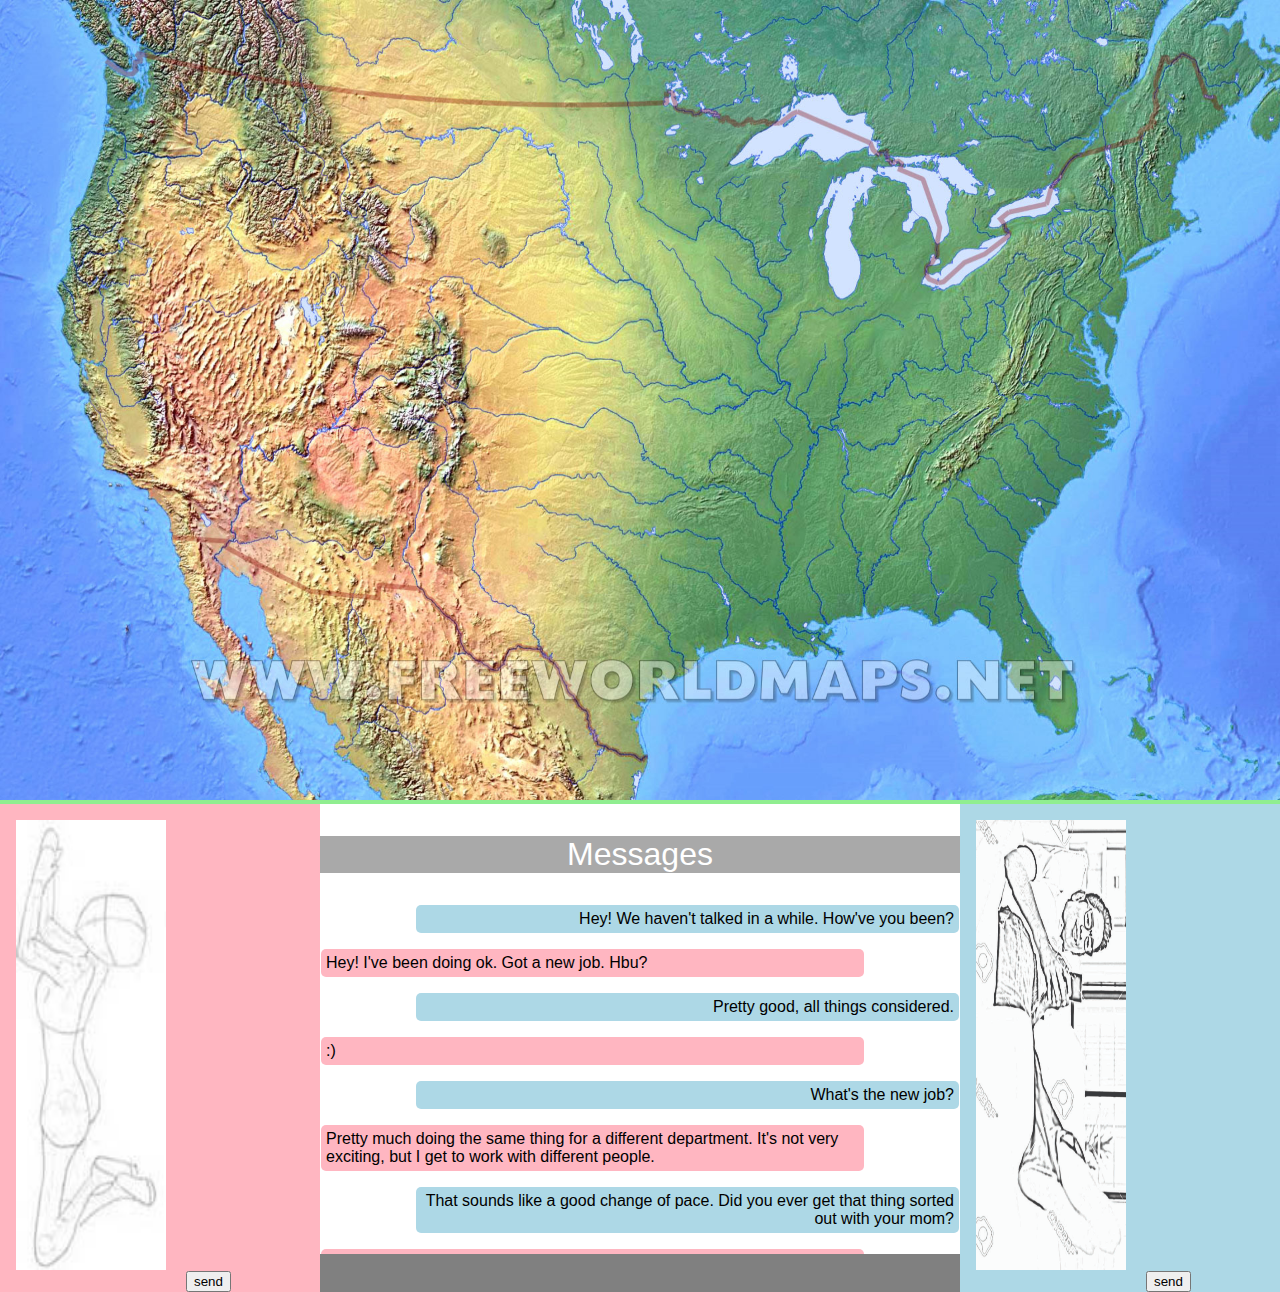
<file: index.html>
<!DOCTYPE html>
<html>

<head>
  <title>WebComic Scene 1</title>
  <script src="js/jquery-1.12.3.min.js" type="text/javascript"></script>
  <script src="js/main.js" type="text/javascript"></script>
  <link rel="stylesheet" type="text/css" href="css/main.css" />
</head>

<body>


  <div class="map">
    <!-- <img src="http://placehold.it/600x450"> -->
    <img src="Images/Scene-1/map.jpg" />
  </div>

  <div class="female">
    <!-- <img src="http://placehold.it/150x450"> -->
    <img src="Images/Scene-1/sketch-girl-lying1vertical.jpg"/>
    <button class="sendf">send</button>
  </div>

  <div class="conversation">
    <div class="convohead">
      <p> Messages </p>
    </div>
    <div class="convocontent">
      <p class="him"> Hey! We haven't talked in a while. How've you been? </p>
      <p class="her"> Hey! I've been doing ok. Got a new job. Hbu? </p>
      <p class="him"> Pretty good, all things considered. </p>
      <p class="her"> :) </p>
      <p class="him"> What's the new job? </p>
      <p class="her"> Pretty much doing the same thing for a different department. It's not very exciting, but I get to work with different people. </p>
      <p class="him"> That sounds like a good change of pace. Did you ever get that thing sorted out with your mom? </p>
      <p class="her"> Oh yeah. That was like a year ago! Yeah, I guess you could say it's "sorted out". </p>
      <p class="him"> Has it really been a year since we talked? </p>
      <p class="her"> Yeah, just about. </p>
      <p class="him"> Wow. </p>
      <p class="him"> I saw your post about your breakup. I'm sorry to hear that. </p>
      <p class="her"> Thanks. It was time. </p>
      <p class="him"> Yeah, it's still hard to lose someone. I can't believe you dated for 7 years. </p>
      <p class="her"> Me neither. Especially since 5 of them were so unhappy. </p>
      <p class="him"> You deserve better. </p>
      <p class="her"> I don't think it's a question of deserving, but thanks. </p>
      <p class="him"> Of all the people I know, I think you deserve the most to be happy. You work so hard. You're so kind and supportive of everyone else. You're seriously the strongest woman I know. </p>
      <p class="her"> Haha, thanks... But I don't think you just earn your way to happiness. It seems more ellusive than that. I think maybe happiness isn't the goal anyway. </p>
      <p class="him"> Oh yeah? What is then? </p>
      <p class="her"> Growth. Change. </p>
      <p class="her"> Like are you moving forward? Are you becoming something more than you've always been? </p>
      <p class="him"> I like that. I think that's a better goal than happiness. </p>
      <p class="her"> At least it's one you have more control over... </p>
    </div>
  </div>

  <div class="male">
    <!-- <img src="http://placehold.it/150x450"> -->
    <img src="Images/Scene-1/guy-phone-couch-1vertical.jpg" />
    <button class="sendm">send</button>
  </div>




</body>


</html>
</file>
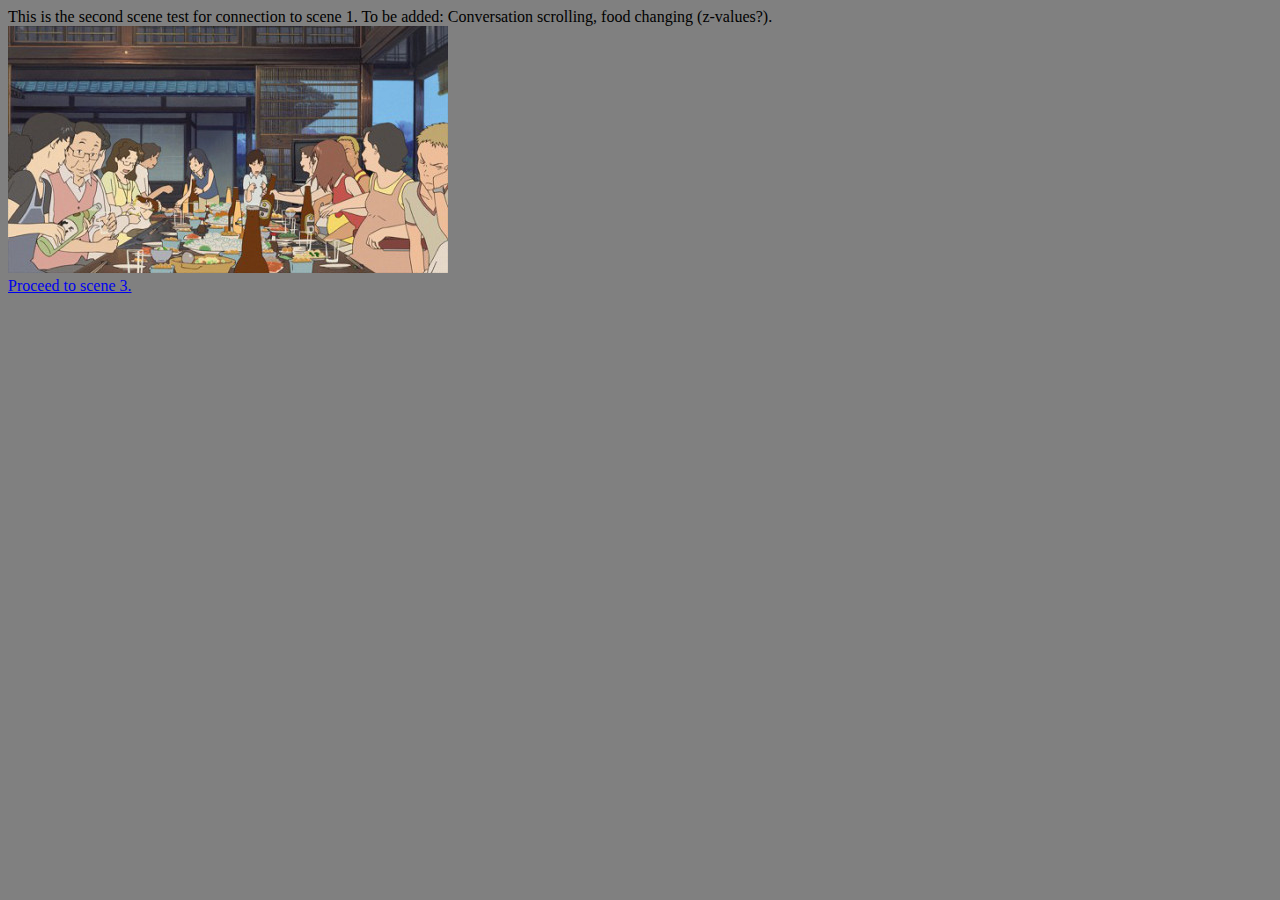
<file: Scene2/Scene2.html>
<!DOCTYPE html>
<html>

<head>
  <title>WebComic Scene 2</title>
  <script src="../js/jquery-1.12.3.min.js" type="text/javascript"></script>
  <script src="../js/scene2.js" type="text/javascript"></script>
  <link rel="stylesheet" type="text/css" href="../css/scene2/scene2.css" />
</head>

<body>

  This is the second scene test for connection to scene 1. To be added: Conversation scrolling, food changing (z-values?).

  <div>
    <img src="../Images/Scene-2/perfect-table-perspective-example.jpg" />
  </div>

<a href="../Scene3/Scene3.html">Proceed to scene 3. </a>

</body>


</html>
</file>
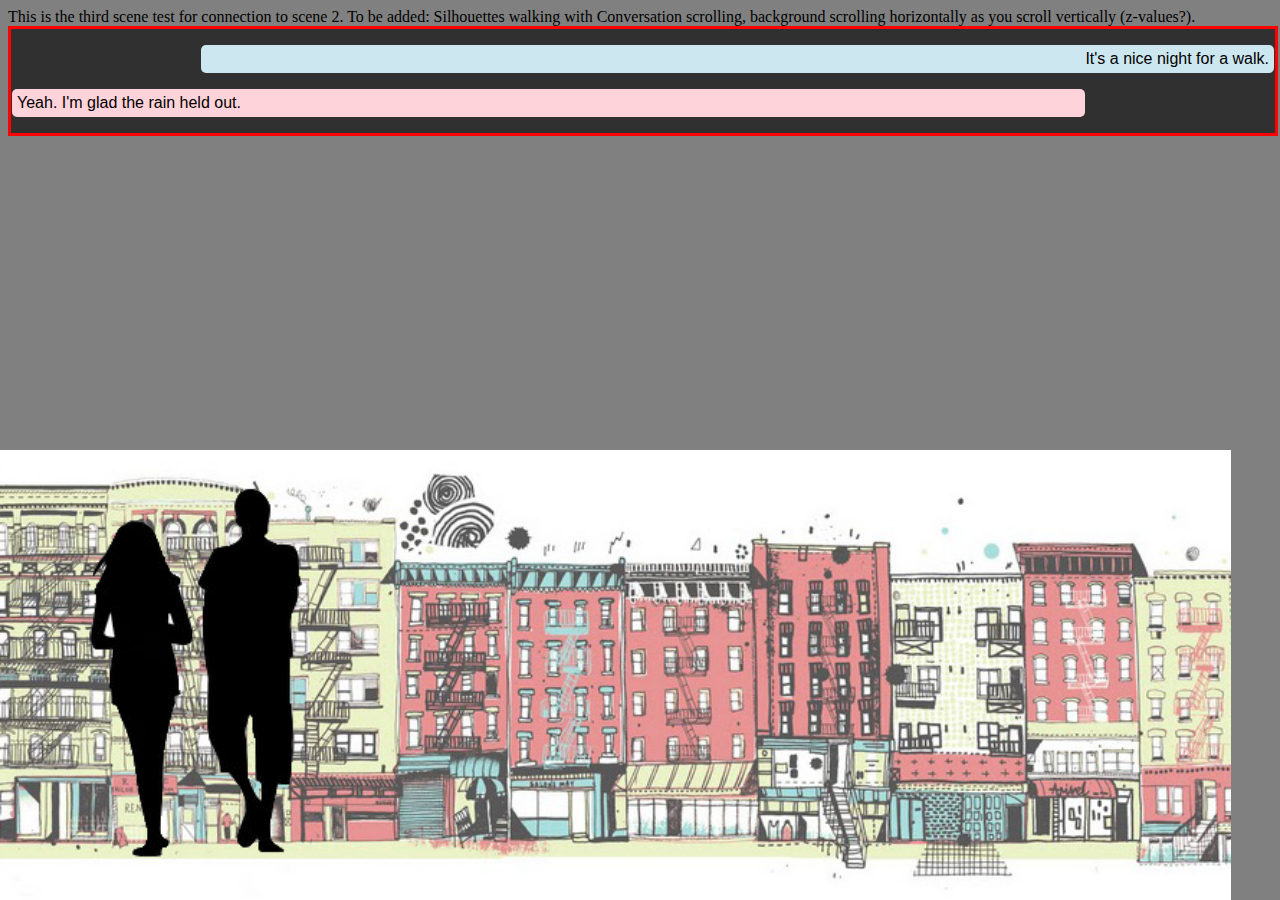
<file: Scene3/Scene3.html>
<!DOCTYPE html>
<html>

<head>
  <title>WebComic Scene 3</title>
  <script src="../js/jquery-1.12.3.min.js" type="text/javascript"></script>
  <script src="../js/scene3.js" type="text/javascript"></script>
  <link rel="stylesheet" type="text/css" href="../css/scene3/scene3.css" />
</head>

<body>

  <div class="temptext">
    This is the third scene test for connection to scene 2. To be added: Silhouettes walking with Conversation scrolling, background scrolling horizontally as you scroll vertically (z-values?).
  </div>

  <div class="conversation">
    <div class="convocontent">
      <p class="him"> It's a nice night for a walk. </p>
      <p class="her"> Yeah. I'm glad the rain held out. </p>
    </div>
  </div>

  <div class="walk">
    <img id="backdrop"  src="../Images/Scene-3/city-street2.jpg" />
    <img id="walking" src="../Images/Scene-3/man-woman-walking-nobackground.png" />
  </div>

</body>


</html>
</file>
<file: css/main.css>
body {
  background-color: gray;
  margin: 0;
}
.map {
  background-color: lightgreen;
  width: 100%;
  height: 25%;
  vertical-align: text-top;
}
.map img {
  height: 100%;
  width: 100%;
}
.female {
  background-color: lightpink;
  float: left;
  width: 25%;
  bottom: 0;
}
.female img {
  width: 150px;
  height: 450px;
  margin: 5%;
}
.conversation {
  background-color: white;
  float: left;
  width: 50%;
  height: 450px;
  overflow: scroll;
}
.convohead {
  background-color: darkgray;
  color: white;
  text-align: center;
  font-family: Helvetica, sans-serif;
  font-size: 2em;
  margin-top: 0;
}
.her {
  text-align: left;
  margin-right: 15%;
  margin-left: 1px;
  background-color: lightpink;
  border: 1px;
  border-color: lightpink;
  border-radius: 5px;
  font-family: Helvetica, sans-serif;
  padding: 5px;
}
.him {
  text-align: right;
  margin-right: 1px;
  margin-left: 15%;
  background-color: lightblue;
  border: 1px;
  border-color: lightblue;
  border-radius: 5px;
  font-family: Helvetica, sans-serif;
  padding: 5px;
}
.male {
  background-color: lightblue;
  float: right;
  width: 25%;
  bottom: 0;
}
.male img {
  width: 150px;
  height: 450px;
  margin: 5%;
}
a:link {
  text-decoration: none;
  color: darkblue;
}
a:hover {
  font-weight: bold;
}
a:visited {
  color: blue;
}
</file>
<file: css/scene2/scene2.css>
body {
  background-color: gray;
}
</file>
<file: css/scene3/scene3.css>
body {
  background-color: gray;
}
.conversation {
  background-color: #303030;
  margin: 0;
  float: left;
  width: 100%;
  height: 50%;
  overflow: scroll;
  border: 3px solid red;
  display: block;
}
.her {
  text-align: left;
  margin-right: 15%;
  margin-left: 1px;
  background-color: #ffd3d9;
  border: 1px;
  border-color: lightpink;
  border-radius: 5px;
  font-family: Helvetica, sans-serif;
  padding: 5px;
}
.him {
  text-align: right;
  margin-right: 1px;
  margin-left: 15%;
  background-color: #cde7f0;
  border: 1px;
  border-color: lightblue;
  border-radius: 5px;
  font-family: Helvetica, sans-serif;
  padding: 5px;
}
.walk {
  display: block;
  margin-bottom: 0;
  position: fixed;
  bottom: 0;
  left: 0;
  height: 50%;
  width: 100%;
}
#backdrop {
  display: inline;
  margin: 0;
  height: 100%;
  position: absolute;
}
#walking {
  display: inline;
  margin-left: -50%;
  margin: 0;
  height: 100%;
  position: absolute;
}
</file>
